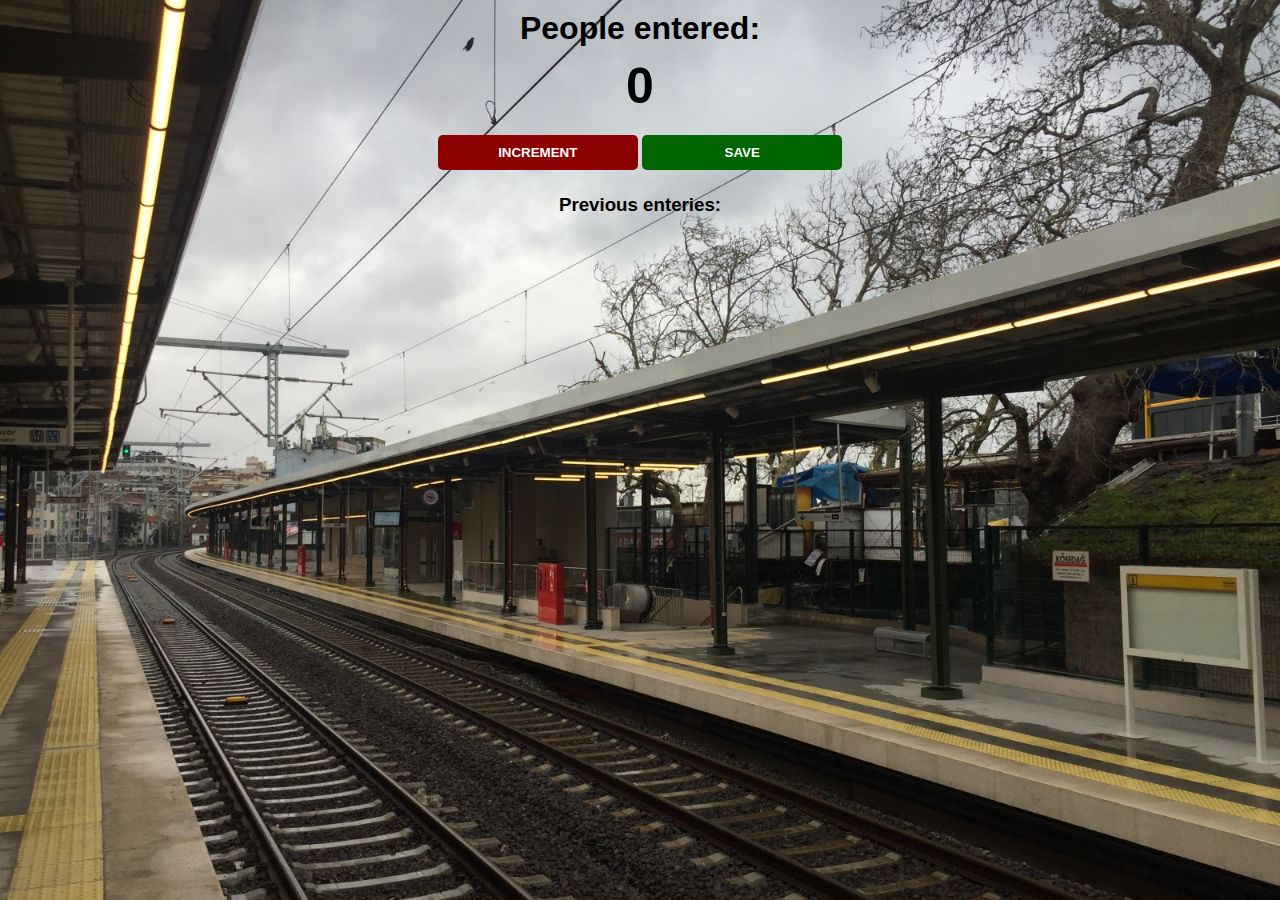
<file: subway counter/index.html>
<!DOCTYPE html>
<html lang="en">
<head>
    <link rel="stylesheet" href="index.css">
    <title>Subway counter</title>
</head>
<body>
    <h1>People entered:</h1>
    <h2 id="count-element" >0</h2>
    
    <button id="increment-btn" onclick="increment()"  > INCREMENT </button>
    <button id="save-btn" onclick="save()" >SAVE</button>
    
    <h3 id="save-el">Previous enteries:  </h3>
    <script src="index.js"></script>
</body>
</html>
</file>
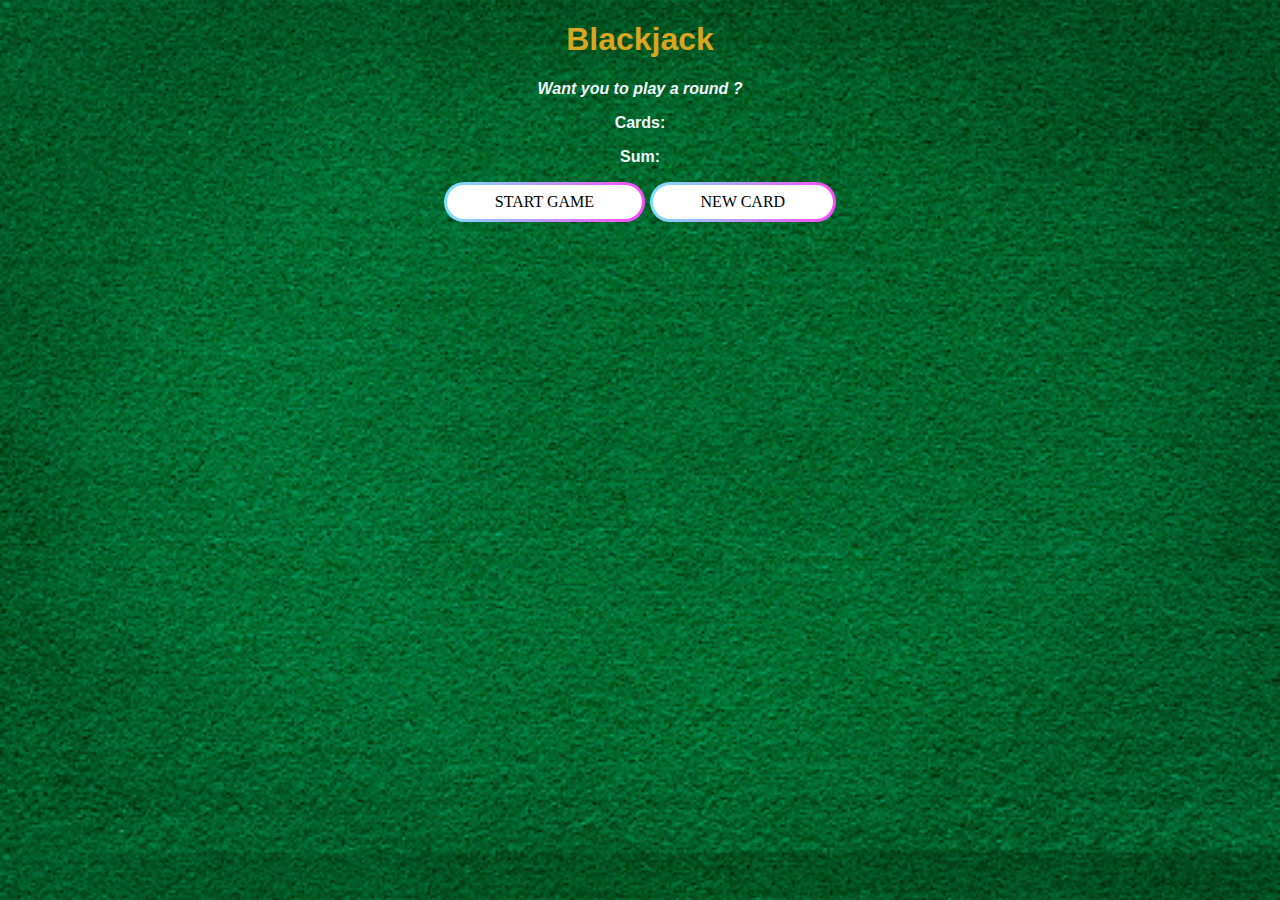
<file: blackjack/blackjack.html>
<!DOCTYPE html>
<html lang="en">
<head>
    <link rel="stylesheet" href="blackjack.css">
    <meta charset="UTF-8">
    <meta http-equiv="X-UA-Compatible" content="IE=edge">
    <meta name="viewport" content="width=device-width, initial-scale=1.0">
    <title>Blackjack</title>
</head>
<body>
    <h1>Blackjack</h1>
    <p id="message-el">Want you to play a round ?  </p>
    <p id="cards-el">Cards: </p>
    <p id="sum-el">Sum:</p>
    <button id="start-btn" onclick ="startGame()">START GAME</button>
    <button id="newcard-btn" onclick ="newCard()">NEW CARD</button>

    <p id="player-el"></p>
    <script src="blackjack.js"></script>
</body>
</html>
</file>
<file: subway counter/index.css>
body {
    background-image: url("station.jpg");
    background-size: cover;
    font-family: -apple-system, BlinkMacSystemFont, 'Segoe UI', Roboto, Oxygen, Ubuntu, Cantarell, 'Open Sans', 'Helvetica Neue', sans-serif;
    font-weight: bold;
    text-align: center;
}

h1 {
    margin-top: 10px;
    margin-bottom: 10px;
}

h2 {
    font-size: 50px;
    margin-top: 0;
    margin-bottom: 20px;
}

button {
    border: none;
    padding-top: 10px;
    padding-bottom: 10px;
    color: white;
    font-weight: bold;
    width: 200px;
    margin-bottom: 5px;
    border-radius: 5px;
}

#increment-btn {
    background: darkred;
}

#save-btn {
    background: darkgreen;
}
</file>
<file: blackjack/blackjack.css>
body{
    background-image: url("casinogreen.jpg");
    background-size: cover;
    font-family: -apple-system, BlinkMacSystemFont, 'Segoe UI', Roboto, Oxygen, Ubuntu, Cantarell, 'Open Sans', 'Helvetica Neue', sans-serif;
    font-weight: bold;
    text-align: center;
    color: aliceblue;
}



h1 {
    color: goldenrod;
}

#message-el {

    font-style: italic;
}

#start-btn{
border-radius: 100rem;
  padding: 1rem;
  font-family: 'Avenir Next';
  font-size: 1rem;
  padding: .5rem 3rem;
  color: color-black;
  box-shadow: 0 0 6px 0 rgba(157, 96, 212, 0.5);
  border: solid 3px transparent;
  background-image: linear-gradient(rgba(255, 255, 255, 0), rgba(255, 255, 255, 0)), linear-gradient(101deg, #78e4ff, #ff48fa);
  background-origin: border-box;
  background-clip: content-box, border-box;
  box-shadow: 2px 1000px 1px #fff inset;

}
#start-btn:hover {
    box-shadow: none;
    color: white;
}

#newcard-btn{
    border-radius: 100rem;
      padding: 1rem;
      font-family: 'Avenir Next';
      font-size: 1rem;
      padding: .5rem 3rem;
      color: color-black;
      box-shadow: 0 0 6px 0 rgba(157, 96, 212, 0.5);
      border: solid 3px transparent;
      background-image: linear-gradient(rgba(255, 255, 255, 0), rgba(255, 255, 255, 0)), linear-gradient(101deg, #78e4ff, #ff48fa);
      background-origin: border-box;
      background-clip: content-box, border-box;
      box-shadow: 2px 1000px 1px #fff inset;
    
    }
    #newcard-btn:hover {
        box-shadow: none;
        color: white;
    }
</file>
